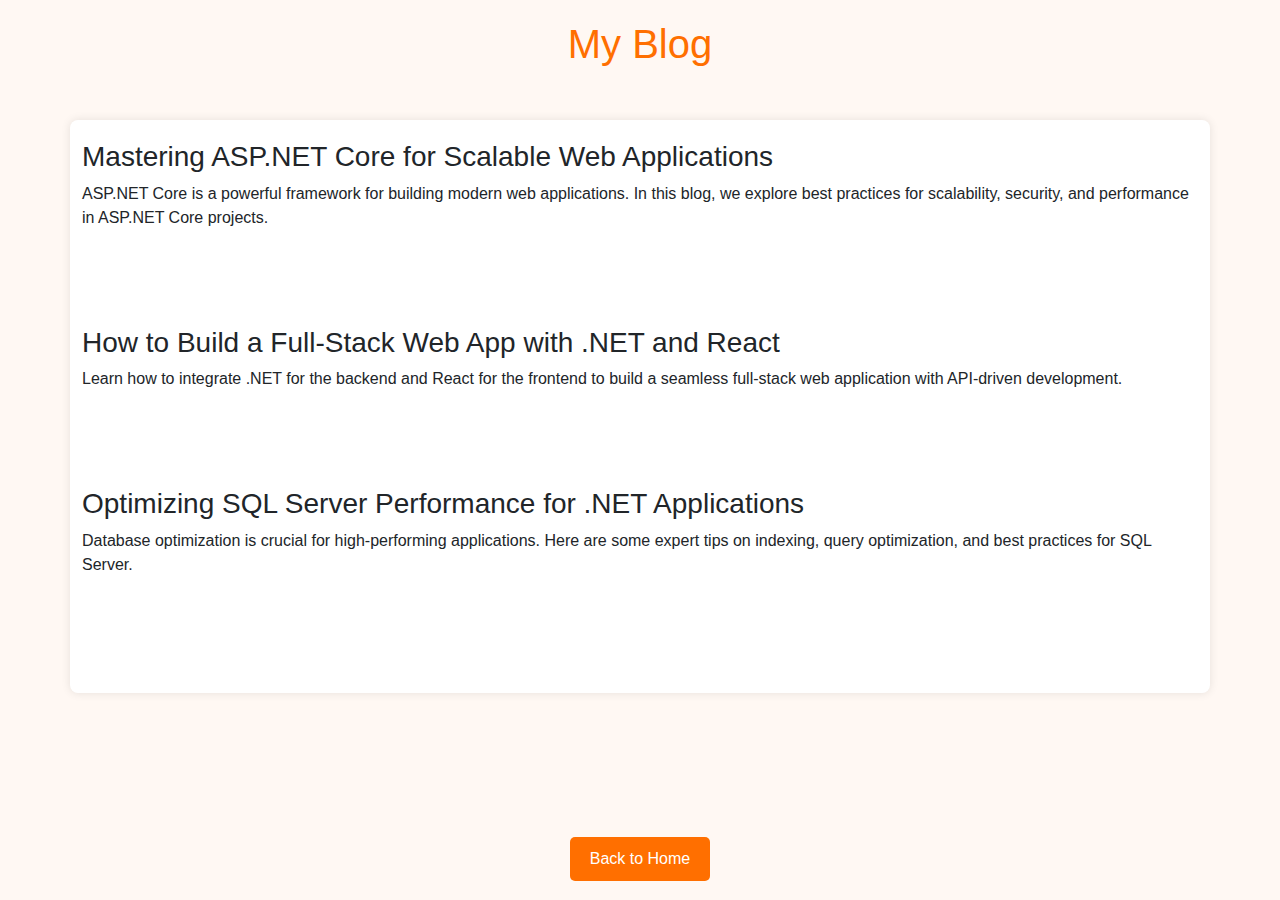
<file: blog.html>
<!-- Blog Page (blog.html) -->
<!DOCTYPE html>
<html lang="en">
<head>
    <meta charset="UTF-8">
    <meta name="viewport" content="width=device-width, initial-scale=1.0">
    <title>Blog - Sayeed's Portfolio</title>
    <!-- Bootstrap CSS -->
    <link href="https://cdn.jsdelivr.net/npm/bootstrap@5.3.0/dist/css/bootstrap.min.css" rel="stylesheet">
    <style>
        body {
            font-family: Arial, sans-serif;
            background-color: #FFF8F3;
        }
        header {
            background-color: #FFF8F3;
            color: #ff6f00;
            padding: 20px;
            text-align: center;
        }
        main {
            background-color: white;
            padding: 20px;
            border-radius: 8px;
            box-shadow: 0 0 10px rgba(0, 0, 0, 0.1);
            margin-top: 20px;
        }
        article h2 {
            color: #000000;
        }
        .btn-orange {
            background-color: #ff6f00;
            color: white;
            border: none;
            padding: 10px 20px;
            border-radius: 5px;
            text-decoration: none;
        }
        .btn-orange:hover {
            background-color: #e65c00;
        }
    </style>
</head>
<body>
    <header>
        <h1>My Blog</h1>
    </header>

    <main class="container mt-4">
        <article class="mb-4">
            <h3>Mastering ASP.NET Core for Scalable Web Applications</h3>
            <p>ASP.NET Core is a powerful framework for building modern web applications. In this blog, we explore best practices for scalability, security, and performance in ASP.NET Core projects.</p>
        </article><br><br><br>
        <article class="mb-4">
            <h3>How to Build a Full-Stack Web App with .NET and React</h3>
            <p>Learn how to integrate .NET for the backend and React for the frontend to build a seamless full-stack web application with API-driven development.</p>
        </article><br><br><br>
        <article class="mb-4">
            <h3>Optimizing SQL Server Performance for .NET Applications</h3>
            <p>Database optimization is crucial for high-performing applications. Here are some expert tips on indexing, query optimization, and best practices for SQL Server.</p>
        </article><br><br><br>
    </main><br><br><br><br><br>
    
    <div class="text-center mt-4">
        <a href="index.html" class="btn btn-orange">Back to Home</a>
    </div>
</body>
</html>
</file>
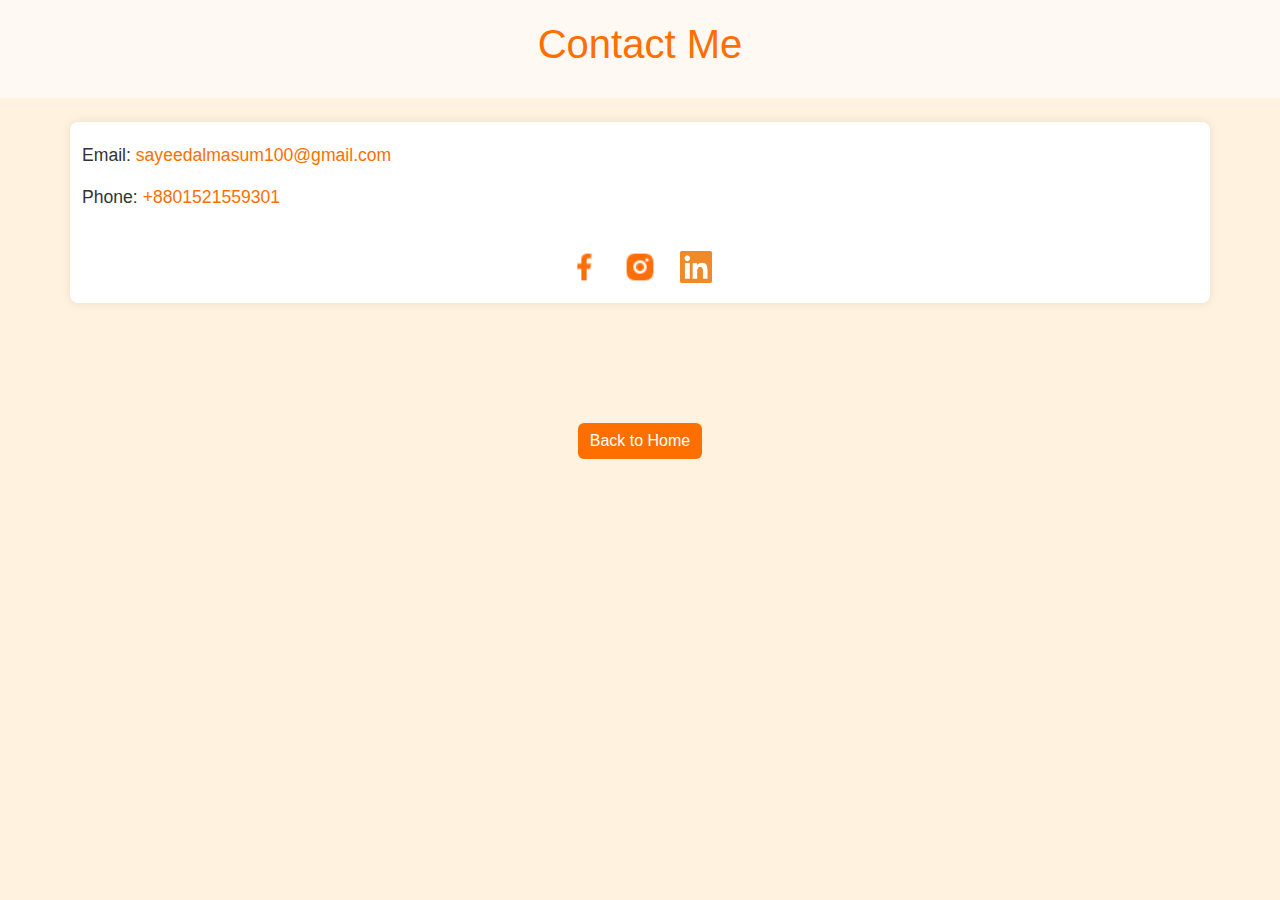
<file: contact.html>
<!-- Contact Page (contact.html) -->
<!DOCTYPE html>
<html lang="en">
<head>
    <meta charset="UTF-8">
    <meta name="viewport" content="width=device-width, initial-scale=1.0">
    <title>Contact - Sayeed's Portfolio</title>
    <!-- Bootstrap CSS -->
    <link href="https://cdn.jsdelivr.net/npm/bootstrap@5.3.0/dist/css/bootstrap.min.css" rel="stylesheet">
    <!-- Custom CSS -->
    <style>
        body {
            font-family: Arial, sans-serif;
            background-color: #fff3e0; /* Light orange background */
        }
        header {
            background-color: #FFF8F3; /* Orange header */
            color: #ff6f00;
            padding: 20px;
            text-align: center;
        }
        header h1 {
            margin-bottom: 10px;
        }
        .btn-light {
            background-color: #ff6f00; /* Orange button */
            color: white;
            border: none;
        }
        .btn-light:hover {
            background-color: #e65c00; /* Darker orange on hover */
        }
        main {
            background-color: white;
            padding: 20px;
            border-radius: 8px;
            box-shadow: 0 0 10px rgba(0, 0, 0, 0.1);
            margin-top: 20px;
        }
        main p {
            font-size: 1.1rem;
            color: #333; /* Dark text for readability */
        }
        a {
            color: #ff6f00; /* Orange links */
            text-decoration: none;
        }
        a:hover {
            text-decoration: underline;
        }
        .social-icons img {
            width: 32px; /* Adjust icon size */
            height: 32px;
            margin: 0 10px; /* Space between icons */
        }
        .social-icons a:hover img {
            opacity: 0.8; /* Slightly fade icons on hover */
        }
    </style>
</head>
<body>
    <!-- Header -->
    <header>
        <h1>Contact Me</h1>
    </header>

    <!-- Main Content -->
    <main class="container mt-4">
        <p>Email: <a href="mailto:sayeedalmasum100@gmail.com">sayeedalmasum100@gmail.com</a></p>
        <p>Phone: <a href="tel:+8801521559301">+8801521559301</a></p><br>
        <div class="social-icons text-center">
            <a href="https://www.facebook.com/sayeedalmasumthelunatic" target="_blank">
                <img src="images/icons/facebook.png" alt="Facebook">
            </a>
            <a href="https://www.instagram.com/thelu_natic?igsh=MmMwNzczZG9pYW12" target="_blank">
                <img src="images/icons/insta.png" alt="Instagram">
            </a>
            <a href="https://www.linkedin.com/in/sayeed-al-masum-6a053130a/?originalSubdomain=bd" target="_blank">
                <img src="images/icons/linkedin.png" alt="LinkedIn">
            </a>
        </div>
    </main><br><br><br><br><br>
    <center>
        <a href="index.html" class="btn btn-light">Back to Home</a>
    </center>
</body>
</html>
</file>
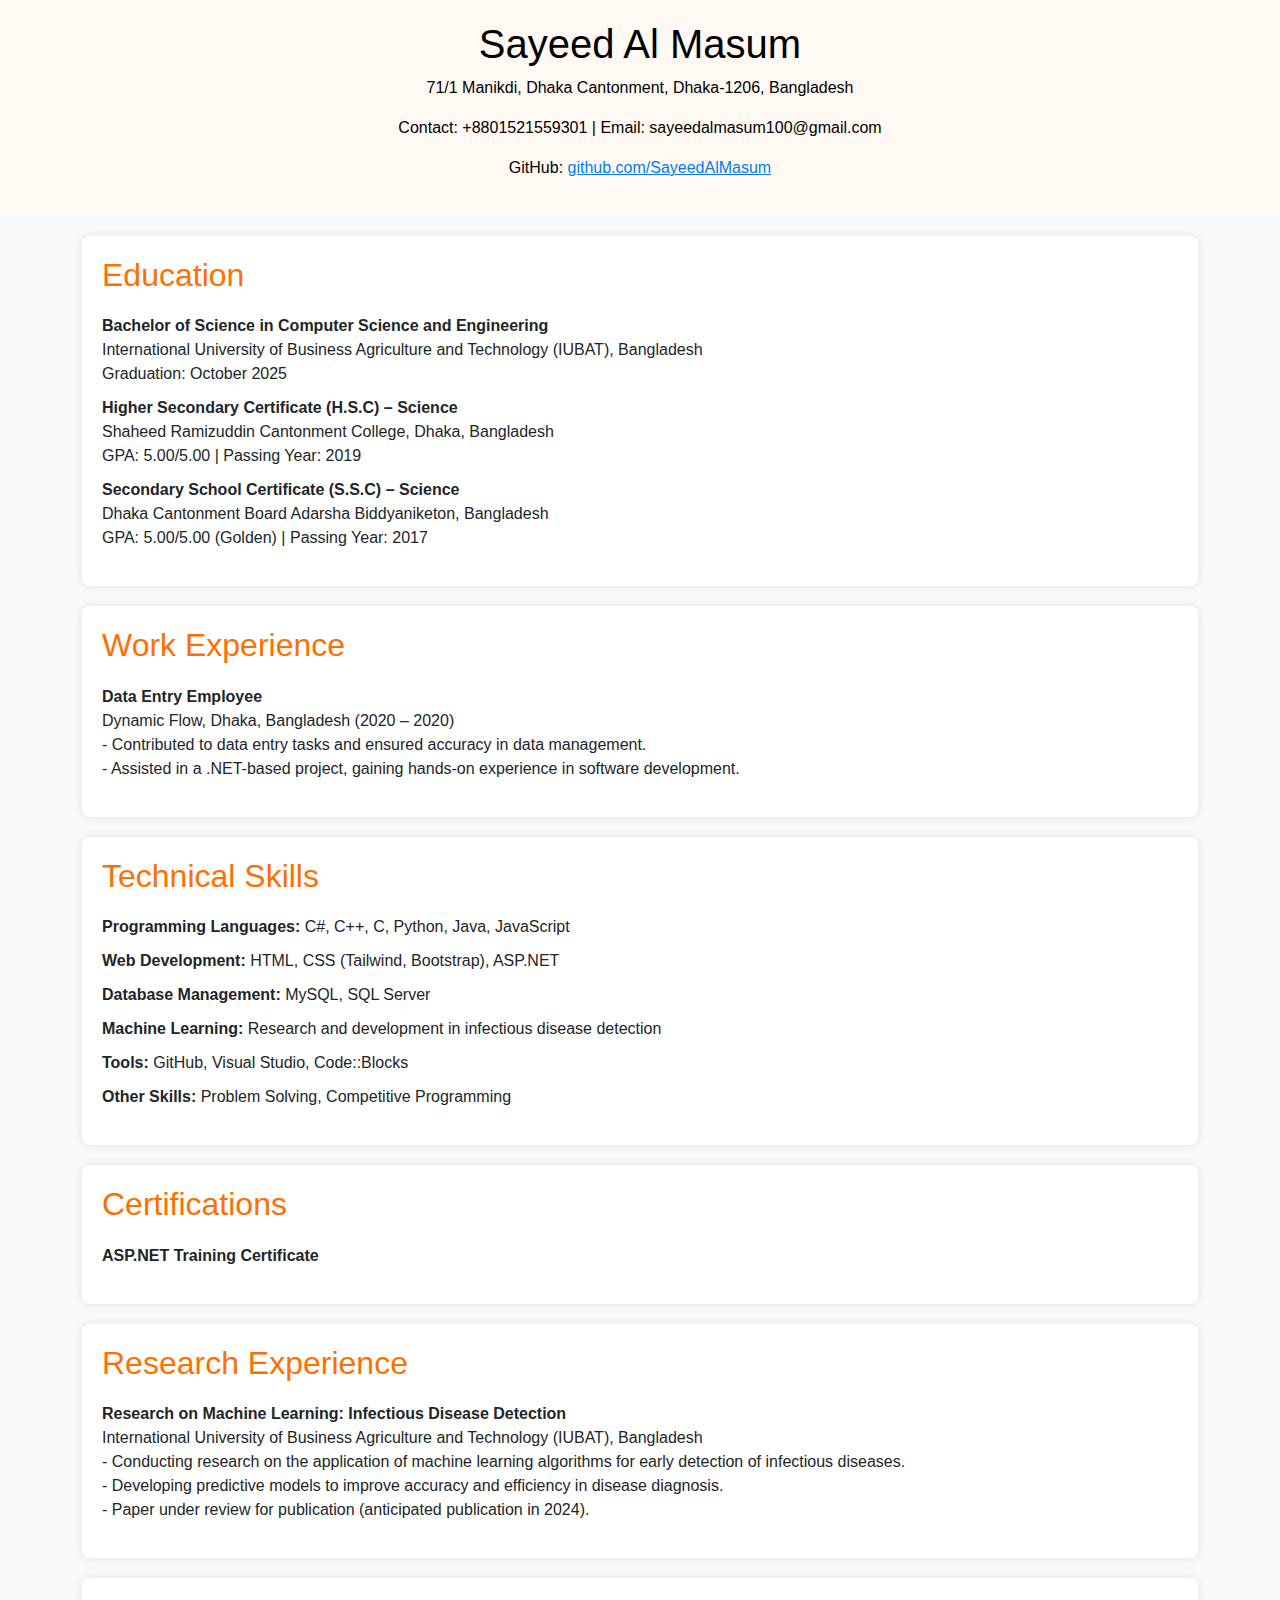
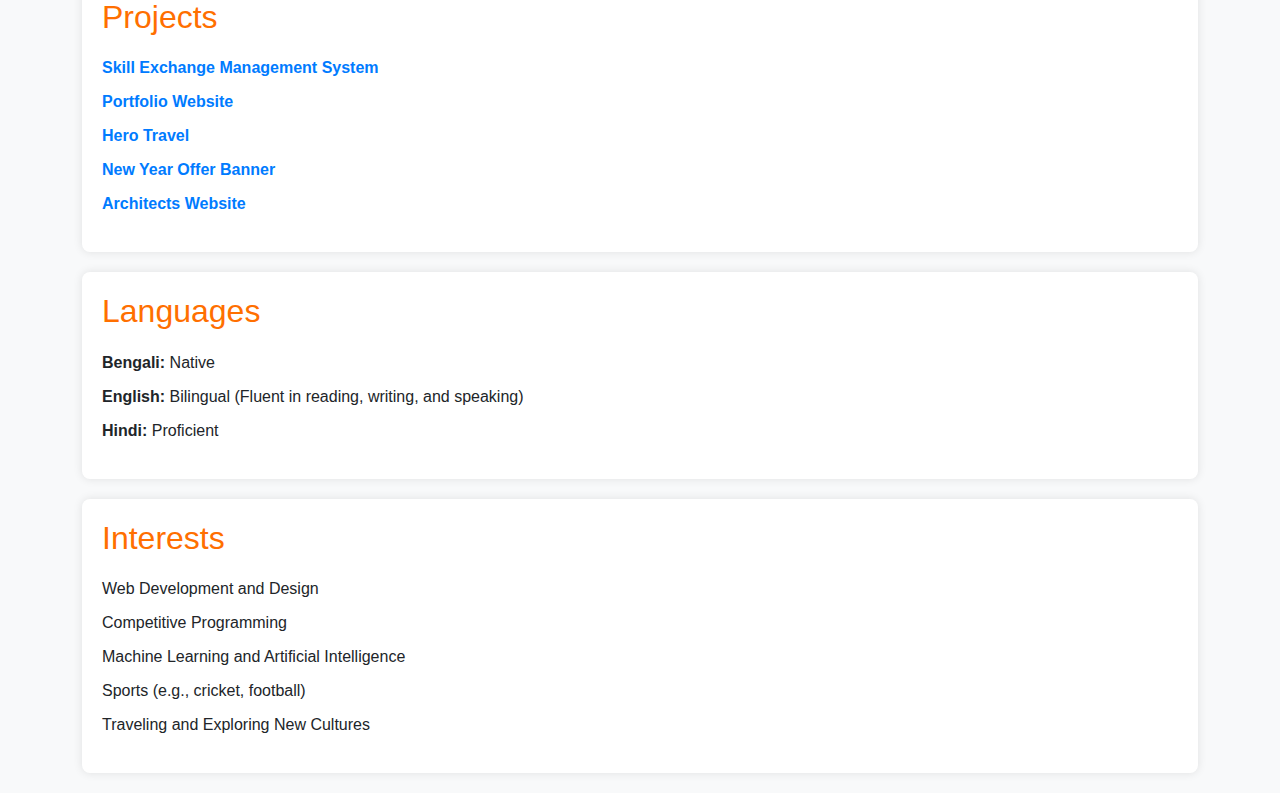
<file: CV.html>
<!DOCTYPE html>
<html lang="en">
<head>
  <meta charset="UTF-8">
  <meta name="viewport" content="width=device-width, initial-scale=1.0">
  <title>Sayeed Al Masum - CV</title>
  <!-- Bootstrap CSS -->
  <link href="https://cdn.jsdelivr.net/npm/bootstrap@5.3.0-alpha1/dist/css/bootstrap.min.css" rel="stylesheet">
  <!-- Custom CSS -->
  <style>
    body {
      font-family: Arial, sans-serif;
      background-color: #f8f9fa;
    }
    .cv-header {
      background-color: #FFF8F3; /* Orange header */
      color: rgb(0, 0, 0);
      padding: 20px;
      text-align: center;
    }
    .cv-section {
      background-color: white;
      padding: 20px;
      margin: 20px 0;
      border-radius: 8px;
      box-shadow: 0 0 10px rgba(0, 0, 0, 0.1);
    }
    .cv-section h2 {
      color: #ff6f00; /* Orange headings */
      margin-bottom: 20px;
    }
    .cv-section ul {
      list-style-type: none;
      padding-left: 0;
    }
    .cv-section ul li {
      margin-bottom: 10px;
    }
    .cv-section a {
      color: #ff6f00; /* Orange links */
      text-decoration: none;
    }
    .cv-section a:hover {
      text-decoration: underline;
    }
    .btn-orange {
      background-color: #ff6f00; /* Orange button */
      color: white;
      border: none;
    }
    .btn-orange:hover {
      background-color: #e65c00; /* Darker orange on hover */
    }
    .btn-outline-orange {
      border: 1px solid #ff6f00; /* Orange outline button */
      color: #ff6f00;
    }
    .btn-outline-orange:hover {
      background-color: #ff6f00; /* Solid orange on hover */
      color: white;
    }
      .project-item a {
  color: #007bff; /* Blue color for links */
  text-decoration: none; /* Remove default underline */
  font-weight: bold; /* Optional: Make links bold */
}

.project-item a:hover {
  text-decoration: underline; /* Underline on hover */
}
  </style>
</head>
<body>
  <!-- Header -->
  <div class="cv-header">
    <h1>Sayeed Al Masum</h1>
    <p>71/1 Manikdi, Dhaka Cantonment, Dhaka-1206, Bangladesh</p>
    <p>Contact: +8801521559301 | Email: sayeedalmasum100@gmail.com</p>
    <p>GitHub: <a href="https://github.com/SayeedAlMasum" target="_blank" style="color: #007bff;">github.com/SayeedAlMasum</a></p>
  </div>

  <!-- Main Content -->
  <div class="container">
    <!-- Education -->
    <div class="cv-section">
      <h2>Education</h2>
      <ul>
        <li>
          <strong>Bachelor of Science in Computer Science and Engineering</strong><br>
          International University of Business Agriculture and Technology (IUBAT), Bangladesh<br>
          Graduation: October 2025
        </li>
        <li>
          <strong>Higher Secondary Certificate (H.S.C) – Science</strong><br>
          Shaheed Ramizuddin Cantonment College, Dhaka, Bangladesh<br>
          GPA: 5.00/5.00 | Passing Year: 2019
        </li>
        <li>
          <strong>Secondary School Certificate (S.S.C) – Science</strong><br>
          Dhaka Cantonment Board Adarsha Biddyaniketon, Bangladesh<br>
          GPA: 5.00/5.00 (Golden) | Passing Year: 2017
        </li>
      </ul>
    </div>

    <!-- Work Experience -->
    <div class="cv-section">
      <h2>Work Experience</h2>
      <ul>
        <li>
          <strong>Data Entry Employee</strong><br>
          Dynamic Flow, Dhaka, Bangladesh (2020 – 2020)<br>
          - Contributed to data entry tasks and ensured accuracy in data management.<br>
          - Assisted in a .NET-based project, gaining hands-on experience in software development.
        </li>
      </ul>
    </div>

    <!-- Technical Skills -->
    <div class="cv-section">
      <h2>Technical Skills</h2>
      <ul>
        <li><strong>Programming Languages:</strong> C#, C++, C, Python, Java, JavaScript</li>
        <li><strong>Web Development:</strong> HTML, CSS (Tailwind, Bootstrap), ASP.NET</li>
        <li><strong>Database Management:</strong> MySQL, SQL Server</li>
        <li><strong>Machine Learning:</strong> Research and development in infectious disease detection</li>
        <li><strong>Tools:</strong> GitHub, Visual Studio, Code::Blocks</li>
        <li><strong>Other Skills:</strong> Problem Solving, Competitive Programming</li>
      </ul>
    </div>

    <!-- Certifications -->
    <div class="cv-section">
      <h2>Certifications</h2>
      <ul>
        <li><strong>ASP.NET Training Certificate</strong></li>
      </ul>
    </div>

    <!-- Research Experience -->
    <div class="cv-section">
      <h2>Research Experience</h2>
      <ul>
        <li>
          <strong>Research on Machine Learning: Infectious Disease Detection</strong><br>
          International University of Business Agriculture and Technology (IUBAT), Bangladesh<br>
          - Conducting research on the application of machine learning algorithms for early detection of infectious diseases.<br>
          - Developing predictive models to improve accuracy and efficiency in disease diagnosis.<br>
          - Paper under review for publication (anticipated publication in 2024).
        </li>
      </ul>
    </div>

    <!-- Projects -->
    <div class="cv-section">
      <h2>Projects</h2>
      <ul>
        <li class="project-item">
          <a href="https://github.com/SayeedAlMasum/SkillExchangeManagementSystem" target="_blank">Skill Exchange Management System</a>
        </li>
        <li class="project-item">
          <a href="https://github.com/SayeedAlMasum/Portfolio" target="_blank">Portfolio Website</a>
        </li>
        <li class="project-item">
          <a href="https://github.com/SayeedAlMasum/Hero-Travel" target="_blank">Hero Travel</a>
        </li>
        <li class="project-item">
          <a href="https://github.com/SayeedAlMasum/New-Year-Offer-Banner" target="_blank">New Year Offer Banner</a>
        </li>
        <li class="project-item">
          <a href="https://github.com/SayeedAlMasum/Architects" target="_blank">Architects Website</a>
        </li>
      </ul>
    </div>

    <!-- Languages -->
    <div class="cv-section">
      <h2>Languages</h2>
      <ul>
        <li><strong>Bengali:</strong> Native</li>
        <li><strong>English:</strong> Bilingual (Fluent in reading, writing, and speaking)</li>
        <li><strong>Hindi:</strong> Proficient</li>
      </ul>
    </div>

    <!-- Interests -->
    <div class="cv-section">
      <h2>Interests</h2>
      <ul>
        <li>Web Development and Design</li>
        <li>Competitive Programming</li>
        <li>Machine Learning and Artificial Intelligence</li>
        <li>Sports (e.g., cricket, football)</li>
        <li>Traveling and Exploring New Cultures</li>
      </ul>
    </div>
  </div>

  <!-- Bootstrap JS -->
  <script src="https://cdn.jsdelivr.net/npm/bootstrap@5.3.0-alpha1/dist/js/bootstrap.bundle.min.js"></script>
</body>
</html>
</file>
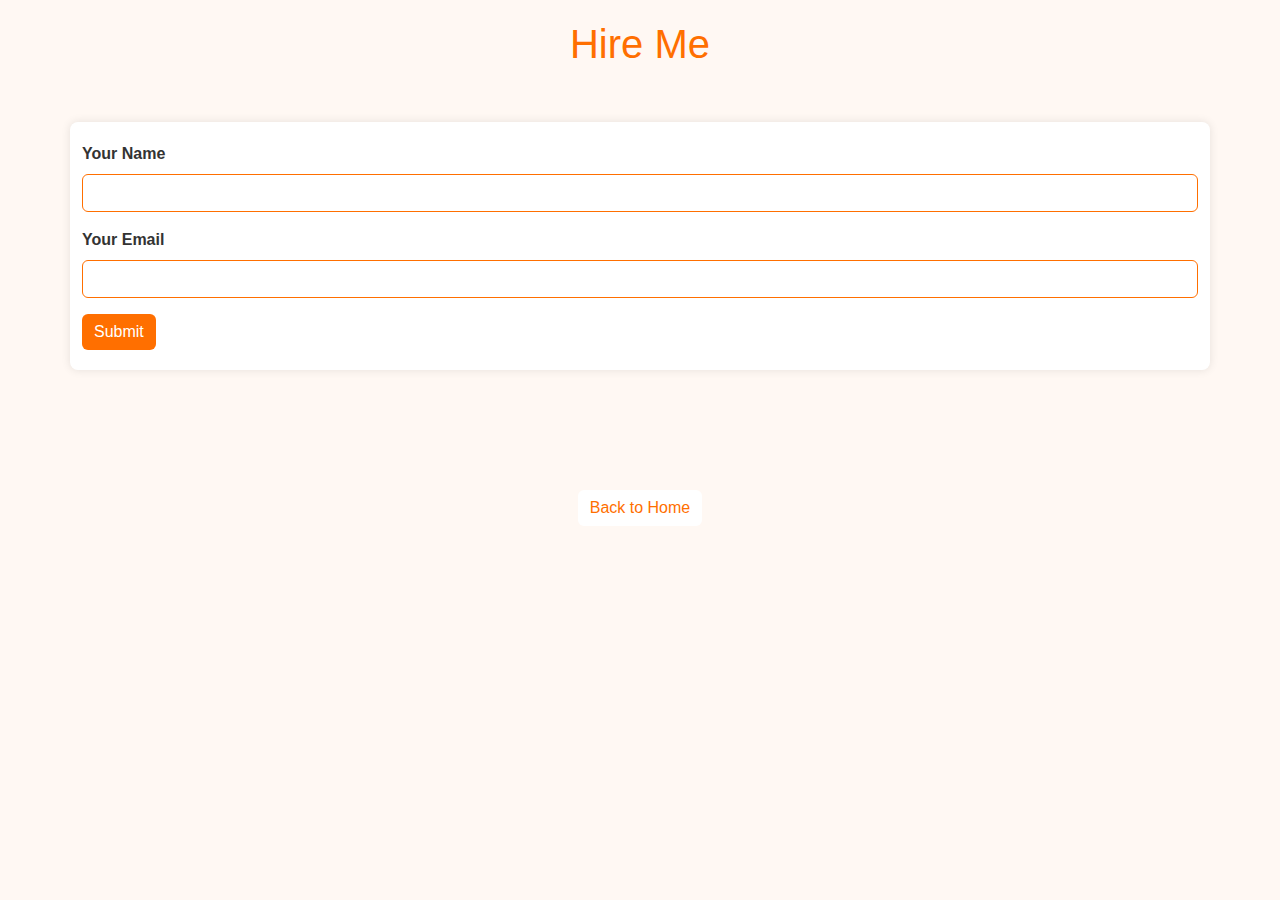
<file: hireme.html>
<!-- Hire Me Page (hireme.html) -->
<!DOCTYPE html>
<html lang="en">
<head>
    <meta charset="UTF-8">
    <meta name="viewport" content="width=device-width, initial-scale=1.0">
    <title>Hire Me - Sayeed's Portfolio</title>
    <!-- Bootstrap CSS -->
    <link href="https://cdn.jsdelivr.net/npm/bootstrap@5.3.0/dist/css/bootstrap.min.css" rel="stylesheet">
    <!-- Custom CSS -->
    <style>
        body {
            font-family: Arial, sans-serif;
            background-color: #FFF8F3; /* Light background */
        }
        header {
            background-color: #FFF8F3; /* Orange header */
            color: #ff6f00;
            padding: 20px;
            text-align: center;
        }
        header h1 {
            margin-bottom: 10px;
        }
        .btn-light {
            background-color: white;
            color: #ff6f00; /* Orange text for button */
            border: none;
        }
        .btn-light:hover {
            background-color: #e65c00; /* Darker orange on hover */
            color: white;
        }
        main {
            background-color: white;
            padding: 20px;
            border-radius: 8px;
            box-shadow: 0 0 10px rgba(0, 0, 0, 0.1);
            margin-top: 20px;
        }
        .form-label {
            color: #333; /* Dark text for labels */
            font-weight: bold;
        }
        .form-control {
            border: 1px solid #ff6f00; /* Orange border for inputs */
        }
        .form-control:focus {
            border-color: #e65c00; /* Darker orange on focus */
            box-shadow: 0 0 5px rgba(255, 111, 0, 0.5); /* Orange glow */
        }
        .btn-primary {
            background-color: #ff6f00; /* Orange button */
            border: none;
        }
        .btn-primary:hover {
            background-color: #e65c00; /* Darker orange on hover */
        }
    </style>
</head>
<body>
    <!-- Header -->
    <header>
        <h1>Hire Me</h1>
        
    </header>

    <!-- Main Content -->
    <main class="container mt-4">
        <form>
            <div class="mb-3">
                <label for="name" class="form-label">Your Name</label>
                <input type="text" id="name" class="form-control" required>
            </div>
            <div class="mb-3">
                <label for="email" class="form-label">Your Email</label>
                <input type="email" id="email" class="form-control" required>
            </div>
            <button type="submit" class="btn btn-primary">Submit</button>
        </form>
    </main><br><br><br><br><br>
    <center>
        <a href="index.html" class="btn btn-light">Back to Home</a>
    </center>
</body>
</html>
</file>
